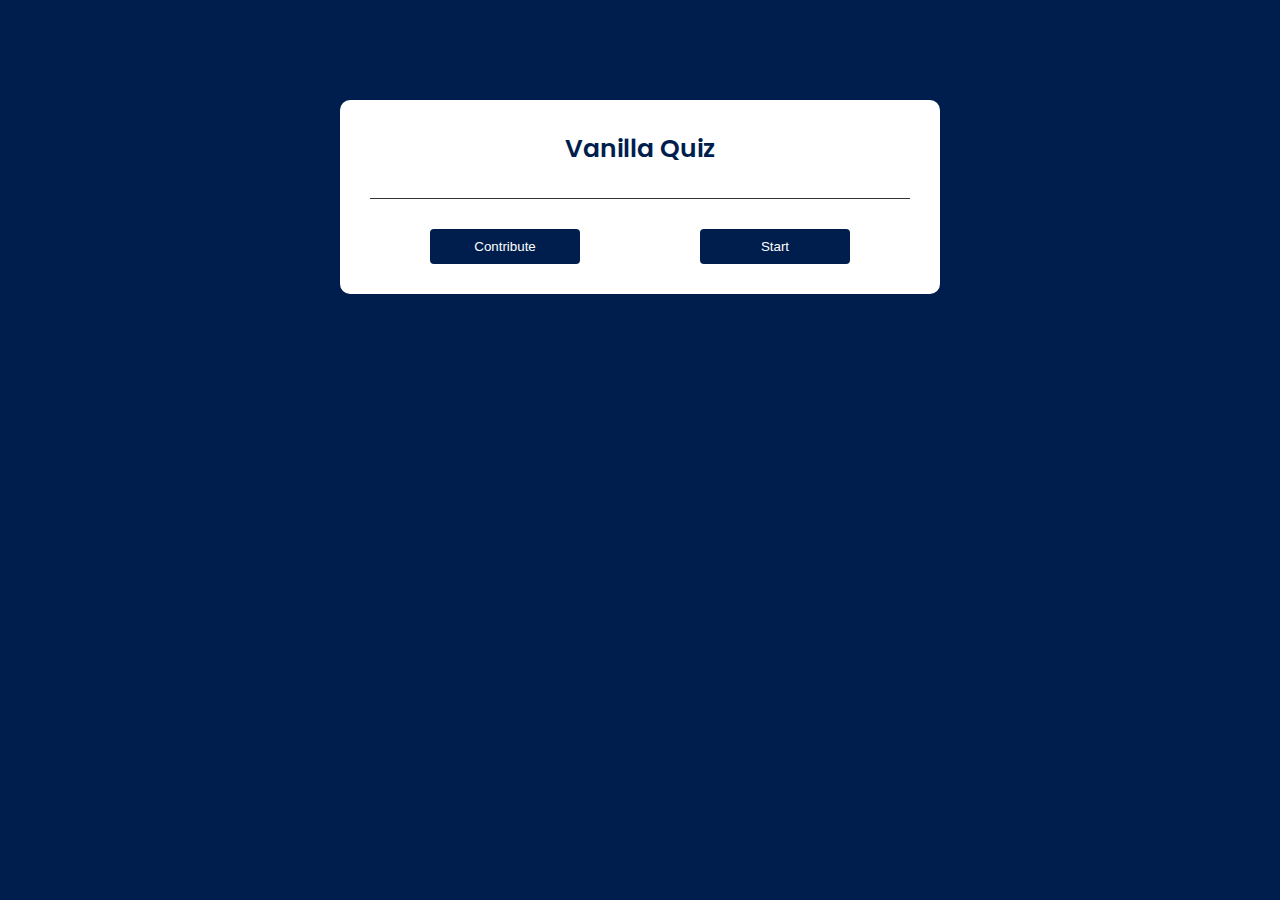
<file: quiz-vanilla/index.html>
<!DOCTYPE html>
<html lang="en">
<head>
    <meta charset="UTF-8">
    <meta name="viewport" content="width=device-width, initial-scale=1.0">
    <link rel="stylesheet" href="./css/style.css">
    <title>Vanilla Quiz App</title>
</head>
<body>
    <div id="app">
        <h1>Vanilla Quiz</h1>
        <div class="choices">
            <button id="contribute-btn">Contribute</button>
            <button id="start-btn">Start</button>
        </div>
    </div>
    
    <script src="./js/script.js" defer></script>
</body>
</html>
</file>
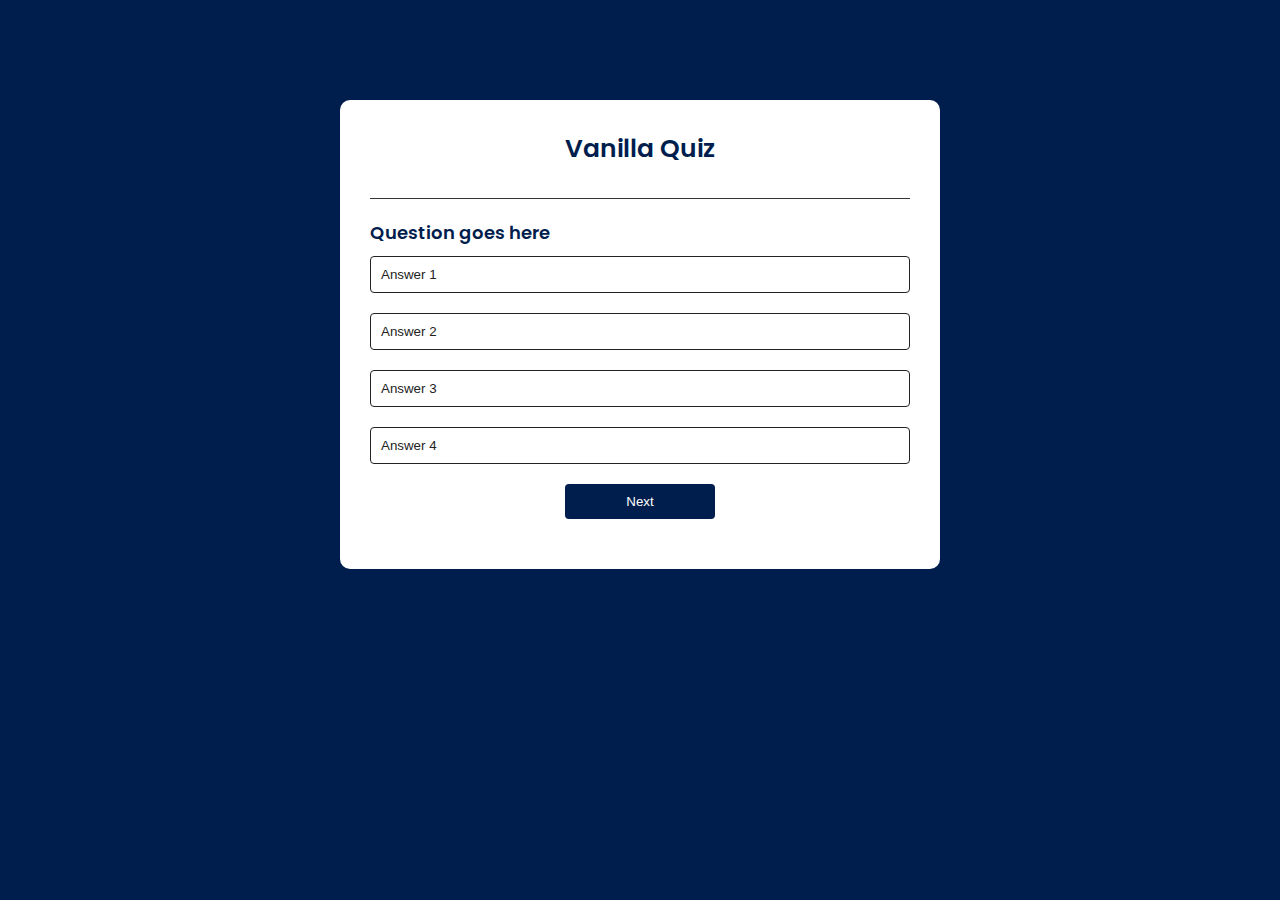
<file: quiz-vanilla/dummy.html>
<!DOCTYPE html>
<html lang="en">
<head>
    <meta charset="UTF-8">
    <meta name="viewport" content="width=device-width, initial-scale=1.0">
    <link rel="stylesheet" href="./css/style.css">
    <title>Vanilla Quiz App</title>
</head>
<body>
    <div id="app">
        <h1>Vanilla Quiz</h1>
        <div class="quiz">
            <h2 id="question">Question goes here</h2>
            <div id="answers">
                <button class="btn">Answer 1</button>
                <button class="btn">Answer 2</button>
                <button class="btn">Answer 3</button>
                <button class="btn">Answer 4</button>
            </div>
            <button id="next-btn">Next</button>
        </div>
    </div>
    
    <script src="./js/script.js" defer></script>
</body>
</html>
</file>
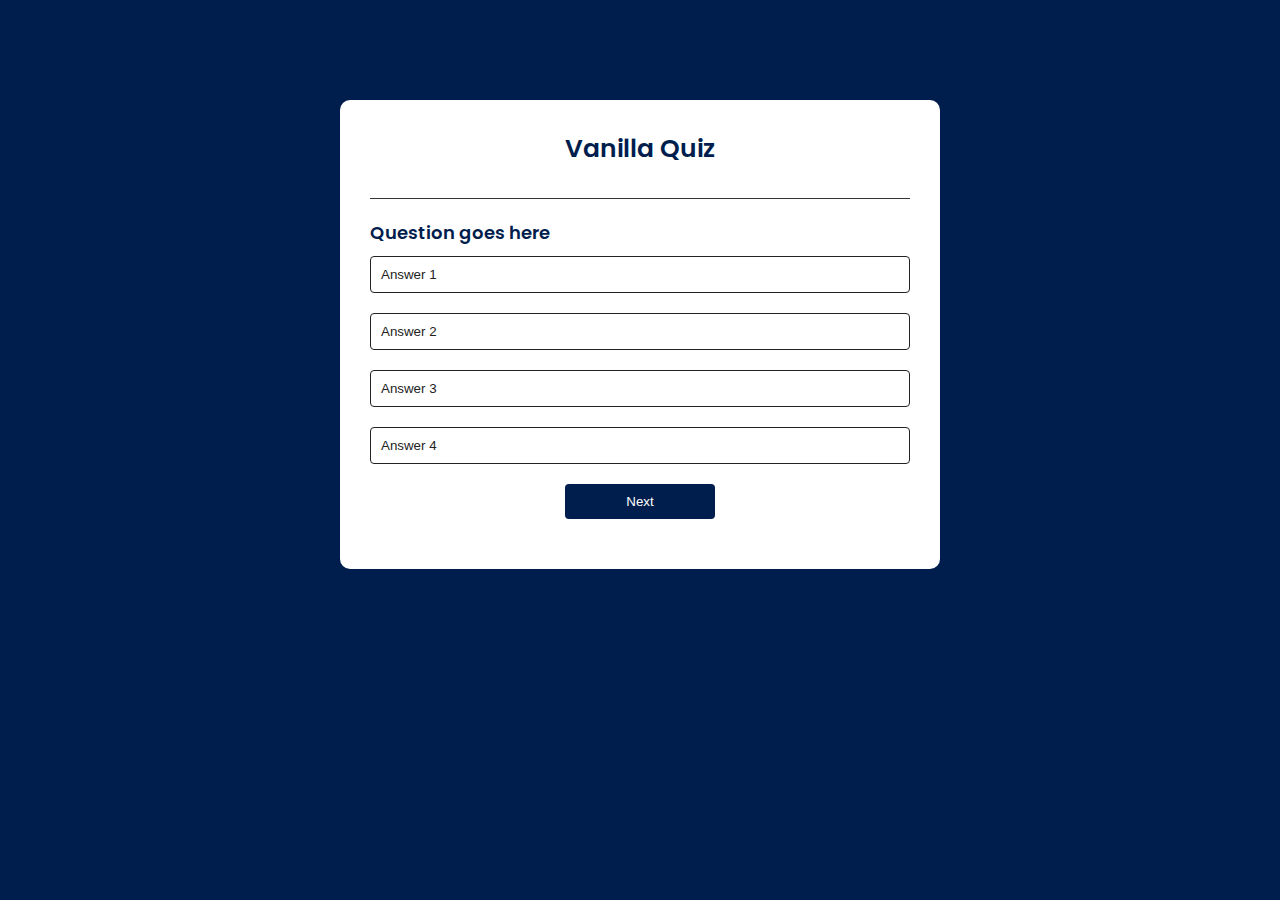
<file: quiz-vanilla/html/contribute.html>
<!DOCTYPE html>
<html lang="en">
<head>
    <meta charset="UTF-8">
    <meta name="viewport" content="width=device-width, initial-scale=1.0">
    <link rel="stylesheet" href="../css/style.css">
    <title>Vanilla Quiz App</title>
</head>
<body>
    <div id="app">
        <h1>Vanilla Quiz</h1>
        <div class="quiz">
            <h2 id="question">Question goes here</h2>
            <div id="answers">
                <button class="btn">Answer 1</button>
                <button class="btn">Answer 2</button>
                <button class="btn">Answer 3</button>
                <button class="btn">Answer 4</button>
            </div>
            <button id="next-btn">Next</button>
        </div>
    </div>
    
    <script src="../js/script.js" defer></script>
</body>
</html>
</file>
<file: quiz-vanilla/css/style.css>
@import url('https://fonts.googleapis.com/css2?family=Poppins:ital,wght@0,100;0,200;0,300;0,400;0,500;0,600;0,700;0,800;0,900;1,100;1,200;1,300;1,400;1,500;1,600;1,700;1,800;1,900&display=swap');

* {
    margin: 0;
    padding: 0;
    box-sizing: border-box;
}

*::before, *::after {
    box-sizing: inherit;
}

body {
    font-family: 'Poppins', sans-serif;
    background: #001E4D;
}

#app {
    width: 90%;
    max-width: 600px;
    margin: 100px auto 0;
    padding: 30px;
    border-radius: 10px;
    background: #FFFFFF;
}

#app h1 {
    padding-bottom: 30px;
    border-bottom: 1px solid #333333;
    font-size: 25px;
    font-weight: 600;
    color: #001E4D;
    text-align: center;
}

.quiz {
    padding: 20px 0;
}

.quiz #question {
    font-size: 18px;
    font-weight: 600;
    color: #001E4D;
}

.quiz #answers .btn {
    width: 100%;
    margin: 10px 0;
    padding: 10px;
    border: 1px solid #222222;
    border-radius: 4px;
    font-weight: 500;
    color: #222222;
    text-align: left;
    background: #FFFFFF;
    cursor: pointer;
    transition: all 0.3s;
}

.quiz #answers .btn:hover:not([disabled]) {
    color: #FFFFFF;
    background: #222222;
}

.quiz #answers .btn:disabled {
    cursor: no-drop;
}

.quiz #answers .btn.correct {
    background: #9AEABC;
}

.quiz #answers .btn.wrong {
    background: #FF9393;
}

.quiz #next-btn {
    width: 150px;
    margin: 10px auto 0;
    padding: 10px;
    border: 0;
    border-radius: 4px;
    display: block; /* will be block, once user selects an answer */
    font-weight: 500;
    color: #FFFFFF;
    background: #001E4D;
    cursor: pointer;
}

.choices {
    margin-top: 20px;
    display: flex;
}

.choices button {
    width: 150px;
    margin: 10px auto 0;
    padding: 10px;
    border: 0;
    border-radius: 4px;
    display: block;
    font-weight: 500;
    color: #FFFFFF;
    background: #001E4D;
    cursor: pointer;
}
</file>
